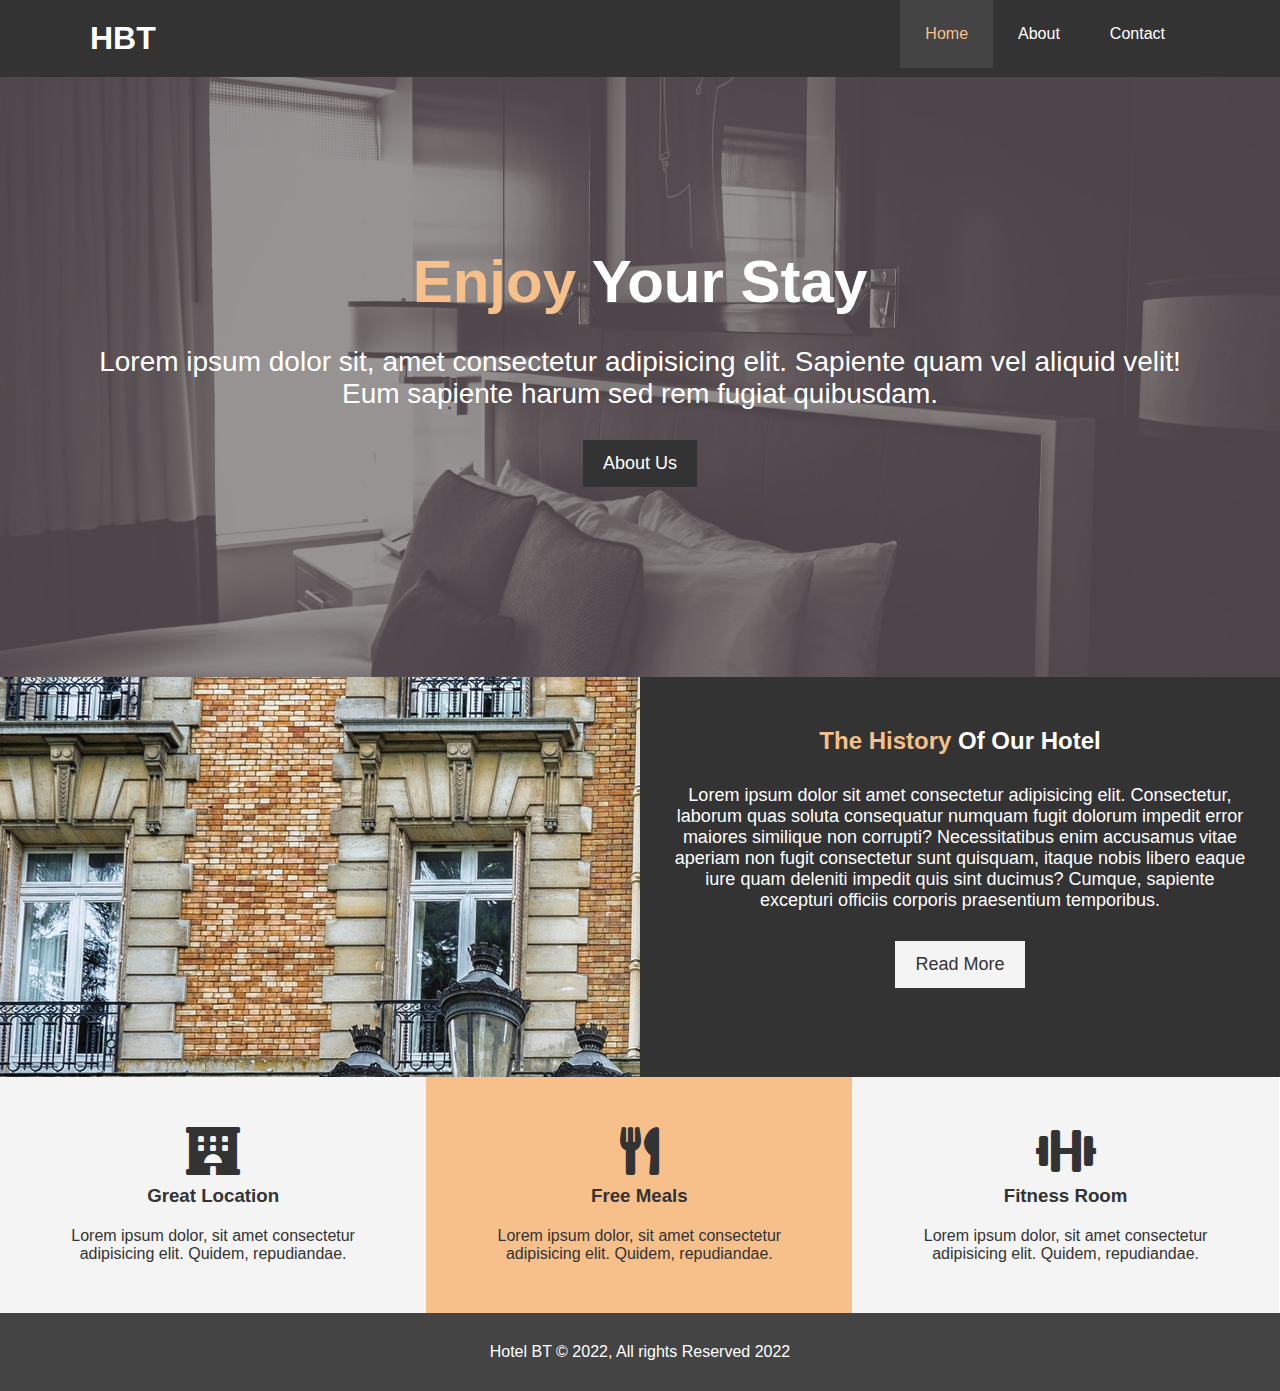
<file: index.html>
<!DOCTYPE html>
<html lang="en">
<head>
    <meta charset="UTF-8">
    <meta http-equiv="X-UA-Compatible" content="IE=edge">
    <meta name="viewport" content="width=device-width, initial-scale=1.0">
    <title> HBT - Hotel Website </title>
    <link rel="stylesheet" href="./fontawesome-free-5.15.4-web/css/all.css">
    <link rel="stylesheet" href="css/style.css">
</head>
<body>

    <!-- Start of header -->

    <header>
        <nav id="navbar">
            <div class="container">
                <h1> <a href="#"> HBT </a> </h1>
                <ul>
                    <li> <a href="index.html" class="current"> Home </a> </li>
                    <li> <a href="about.html"> About </a> </li>
                    <li> <a href="contact.html"> Contact </a> </li>
                </ul>
            </div>
        </nav>
        <!-- Start of showcase -->

        <div id="showcase">
            <div class="container">

                <div class="showcase-content">
                    <h1> <span class="text-primary"> Enjoy</span> Your Stay </h1>
                    <p>
                     Lorem ipsum dolor sit, amet consectetur adipisicing elit. Sapiente quam vel aliquid velit! Eum sapiente harum sed rem fugiat quibusdam. 
                    </p>
                    <a href="about.html" class="btn"> About Us </a>
                </div>
                
            </div>
        </div>

        <!-- End of showcase -->
    </header>

    <!-- End of header -->

    <!-- Start of Features section -->

    <div id="home-info" class="bg-dark">
        <div class="info-img"></div>
        <div class="info-content">
            <h2> <span class="text-primary"> The History</span> Of Our Hotel </h2>
            <p>
                Lorem ipsum dolor sit amet consectetur adipisicing elit. Consectetur, laborum quas soluta consequatur numquam fugit dolorum impedit error maiores similique non corrupti? Necessitatibus enim accusamus vitae aperiam non fugit consectetur sunt quisquam, itaque nobis libero eaque iure quam deleniti impedit quis sint ducimus? Cumque, sapiente excepturi officiis corporis praesentium temporibus.
            </p>

            <a href="about.html" class="btn btn-light"> Read More </a>
        </div>
    </div>

    <section id="features">
        <div class="box bg-light">
            <i class="fas fa-hotel fa-3x"></i>
            <h3>Great Location</h3>
            Lorem ipsum dolor, sit amet consectetur adipisicing elit. Quidem, repudiandae.
        </div>

        <div class="box bg-primary">
            <i class="fas fa-utensils fa-3x"></i>
            <h3>Free Meals</h3>
            Lorem ipsum dolor, sit amet consectetur adipisicing elit. Quidem, repudiandae.
        </div>

        <div class="box bg-light">
            <i class="fas fa-dumbbell fa-3x"></i>
            <h3>Fitness Room</h3>
            Lorem ipsum dolor, sit amet consectetur adipisicing elit. Quidem, repudiandae.
        </div>
    </section>

    <!-- End of Features section -->
    <div class="clr"></div>
    <!-- Start of footer -->

    <div id="main-footer">
    <p> Hotel BT &copy 2022, All rights Reserved 2022 </p>

    </div>

    <!-- End of footer -->
    
</body>
</html>
</file>
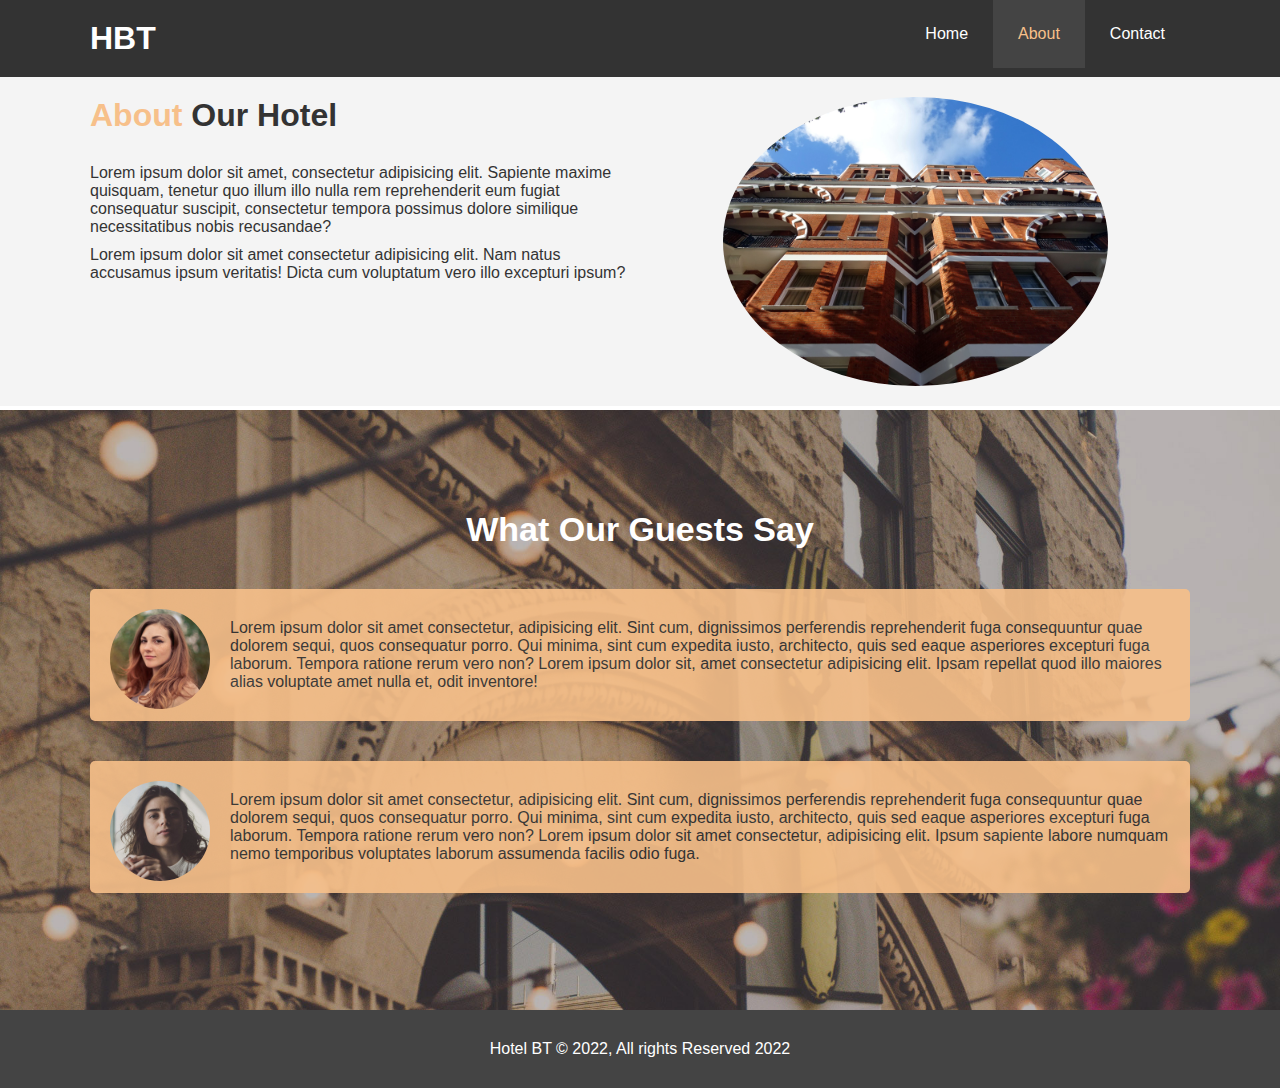
<file: about.html>
<!DOCTYPE html>
<html lang="en">
<head>
    <meta charset="UTF-8">
    <meta http-equiv="X-UA-Compatible" content="IE=edge">
    <meta name="viewport" content="width=device-width, initial-scale=1.0">
    <title> HBT - Hotel Website </title>
    <link rel="stylesheet" href="./css/style.css">
</head>
<body>

    <!-- Start of header -->

    <header>
        <nav id="navbar">
            <div class="container">
                <h1> <a href="#"> HBT </a> </h1>
                <ul>
                    <li> <a href="index.html"> Home </a> </li>
                    <li> <a href="about.html" class="current"> About </a> </li>
                    <li> <a href="contact.html"> Contact </a> </li>
                </ul>
            </div>
        </nav>
        <!-- End of header -->

        <!-- Start of about section -->

        <div id="about-info" class="bg-light">
            <div class="container">
                <div class="info-left">
                    <h1> <span class="text-primary"> About </span> Our Hotel </h1>
                    <p>Lorem ipsum dolor sit amet, consectetur adipisicing elit. Sapiente maxime quisquam, tenetur quo illum illo nulla rem reprehenderit eum fugiat consequatur suscipit, consectetur tempora possimus dolore similique necessitatibus nobis recusandae?</p>
                    <p>Lorem ipsum dolor sit amet consectetur adipisicing elit. Nam natus accusamus ipsum veritatis! Dicta cum voluptatum vero illo excepturi ipsum?</p>
                </div>

                <div class="info-right">
                    <img src="./img/photo-2.jpg" alt="our beatiful hotel"/>
                </div>
            </div>
        </div>

        <!-- End of about section -->
        <div class="clr"></div>

        <!-- -----Start of testimonial section----- -->

        <div id="testimonials">
            <div class="container">
                <h2> What Our Guests Say </h2>
                <div class="testimonial bg-primary">
                    <img src="./img/person-1.jpg" alt="Zumrad">
                    <p>Lorem ipsum dolor sit amet consectetur, adipisicing elit. Sint cum, dignissimos perferendis reprehenderit fuga consequuntur quae dolorem sequi, quos consequatur porro. Qui minima, sint cum expedita iusto, architecto, quis sed eaque asperiores excepturi fuga laborum. Tempora ratione rerum vero non? Lorem ipsum dolor sit, amet consectetur adipisicing elit. Ipsam repellat quod illo maiores alias voluptate amet nulla et, odit inventore!</p>
                </div>
                <div class="testimonial bg-primary">
                    <img src="./img/person-2.jpg" alt="Zumrad">
                    <p>Lorem ipsum dolor sit amet consectetur, adipisicing elit. Sint cum, dignissimos perferendis reprehenderit fuga consequuntur quae dolorem sequi, quos consequatur porro. Qui minima, sint cum expedita iusto, architecto, quis sed eaque asperiores excepturi fuga laborum. Tempora ratione rerum vero non? Lorem ipsum dolor sit amet consectetur, adipisicing elit. Ipsum sapiente labore numquam nemo temporibus voluptates laborum assumenda facilis odio fuga.</p>
                </div>
            </div>
        </div>

        <!-- -----Start of testimonial section----- -->
        <!-- Start of footer -->

    <div id="main-footer">
        <p> Hotel BT &copy 2022, All rights Reserved 2022 </p>
    
        </div>
    
        <!-- End of footer -->
    
</body>
</html>
</file>
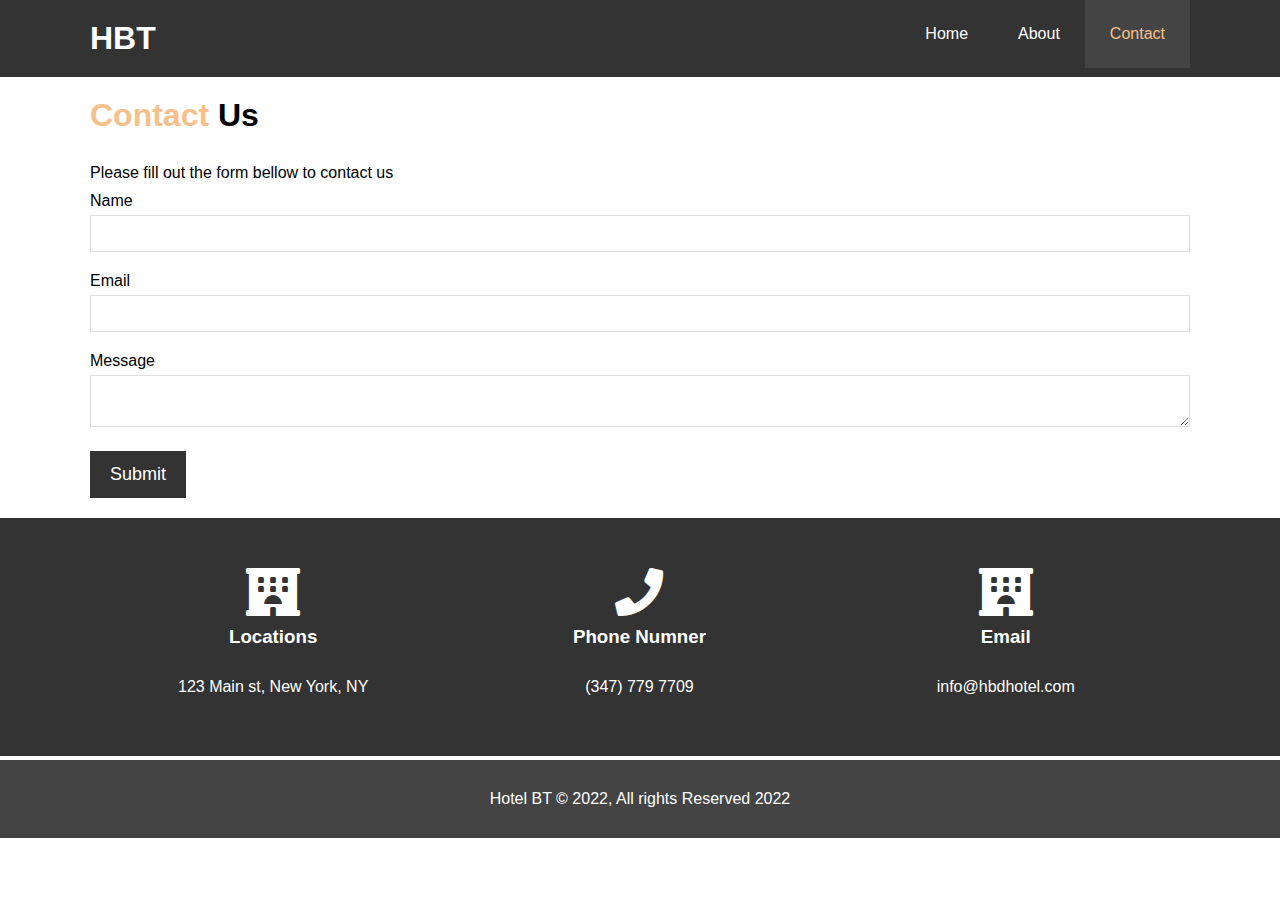
<file: contact.html>
<!DOCTYPE html>
<html lang="en">
<head>
    <meta charset="UTF-8">
    <meta http-equiv="X-UA-Compatible" content="IE=edge">
    <meta name="viewport" content="width=device-width, initial-scale=1.0">
    <title> HBT - Hotel Website </title>
    <link rel="stylesheet" href="./fontawesome-free-5.15.4-web/css/all.min.css">
    <link rel="stylesheet" href="/fontawesome-free-5.15.4-web/css/all.css">
    <link rel="stylesheet" href="./css/style.css">
</head>
<body>

    <!-- Start of header -->

    <header>
        <nav id="navbar">
            <div class="container">
                <h1> <a href="#"> HBT </a> </h1>
                <ul>
                    <li> <a href="index.html"> Home </a> </li>
                    <li> <a href="about.html"> About </a> </li>
                    <li> <a href="contact.html" class="current"> Contact </a> </li>
                </ul>
            </div>
        </nav>
        <!-- End of header -->


            <!-- ========= End of contact-form ========= -->
            <section id="contact-form">
                <div class="container">
                    <h1> <span class="text-primary">Contact</span> Us </h1>
                    <p>Please fill out the form bellow to contact us</p>

                    <form action="#">

                        <div class="form-group">
                            <label for="name">Name</label>
                            <input type="text" id="name" name="name">
                        </div>

                        <div class="form-group">
                            <label for="email">Email</label>
                            <input type="text" id="email" name="email">
                        </div>
            
                        <div class="form-group">
                            <label for="message">Message</label>
                            <textarea name="message" id="message"></textarea>
                        </div>

                        <button class="btn">Submit</button>

                    </form>
                </div>
            </section>

        <!-- ========= End of contact-form ========= -->

        <!-- ========= End of contact-form ========= --> 

          
        <section id="contact-info" class="bg-dark">
            <div class="container">
              <div class="box">
                <i class="fas fa-hotel fa-3x"></i>
                <h3>Locations</h3>
                <p>
                  123 Main st, New York, NY
                </p>
              </div>
              <div class="box">
                <i class="fas fa-phone fa-3x"></i>
                <h3>Phone Numner</h3>
                <p>
                  (347) 779 7709
                </p>
              </div>
              <div class="box">
                <i class="fas fa-hotel fa-3x"></i>
                <h3>Email</h3>
                <p>
                  info@hbdhotel.com
                </p>
              </div>
            </div>
          </section>

        <!-- ========= End of contact-form ========= --> 

            <div class="clr"></div>
        <!-- Start of footer -->

    <div id="main-footer">
        <p> Hotel BT &copy 2022, All rights Reserved 2022 </p>
    
        </div>
    
        <!-- End of footer -->
    
</body>
</html>
</file>
<file: css/style.css>
/* RESET */

* {
    margin: 0;
    padding: 0;
    box-sizing: border-box;
}

/* Main Styling */

html, body {
    font-family: sans-serif;
}

a {
    text-decoration: none;
    color: #333;
}

h1, h2, h3 {
    padding-bottom: 20px;
}

p {
    margin: 10px 0;
}

/* Start of header styling */

#navbar {
    background-color: #333;
    color: #fff;
    overflow: auto;
  }
  
  #navbar a {
    color: #fff;
  }
  #navbar h1 {
    float: left;
    padding-top: 20px;
  }
  
  #navbar ul {
    float: right;
    list-style: none;
  }
  
  #navbar ul li {
    float: left;
  }
  
  #navbar ul li a {
    display: inline-block;
    padding: 25px;
  }
  
  #navbar ul li a:hover,
  #navbar ul li a.current {
    background-color: #444;
    color: #f7c08a;
  }
  
  .container {
    max-width: 1100px;
    margin: auto;
  }
/* End of header styling */

.text-primary {
  color: #f7c08a;
}

.lead {
  font-size: 18px;
}

.btn {
  display: inline-block;
  background-color: #333;
  color: #fff;
  font-size: 18px;
  padding: 13px 20px;
  border: none;
  cursor: pointer;
}

.btn:hover {
  background-color: #f7c08a;
  color: #333;
}

.btn-light {
  background-color: #f4f4f4;
  color: #333;
}

.btn-dark {
  background-color: #333;
  color: #fff;
}

.bg-dark {
  background-color: #333;
  color: #fff;
}

.bg-light {
  background-color: #f4f4f4;
  color: #333;
}

.bg-primary {
  background-color: #f7c08a;
  color: #333;
}

.clr {
  clear: both;
}

/* End ofGeneral styling */

/* <!-- Start of showcase --> */

#showcase {
  background-image: url('../img/showcase.jpg');
  background-repeat: no-repeat;
  background-position: center;
  background-size: cover;
  height: 600px;
}

#showcase .showcase-content {
  text-align: center;
  color: #fff;
  padding-top: 170px;
}

#showcase h1 {
  font-size: 60px;
}

#showcase p {
  font-size: 28px;
  padding-bottom: 20px;
}

/* <!-- End of showcase --> */

/* Start of section */

#home-info {
  height: 400px;
}

#home-info .info-img {
  float: left;
  width: 50%;
  background-image: url('../img/photo-1.jpg');
  height: 100%;
}

#home-info .info-content {
  float: right;
  width: 50%;
  text-align: center;
  padding: 50px 30px;
}

#home-info .info-content p {
  font-size: 18px;
  padding-bottom: 20px;
}

/* End of section */

/* <!-- Start of Features section --> */

.box {
  width: 33.3%;
  float: left;
  padding: 50px;
  text-align: center;
}

.box i {
  margin-bottom: 10px;
}

/* <!-- End of Features section --> */

/* Strat of footer */

#main-footer {
  text-align: center;
  background-color: #444;
  color: #fff;
  padding: 20px;
}

/* End of footer */

/* ========== <!-- Start of about section --> ==========*/

#about-info {
  padding: 20px 0;
  display: inline-block;
  width: 100%;
}

#about-info .info-right {
  float: right;
  width: 50%;
  min-height: 100%;
}

#about-info .info-right img {
  display: block;
  margin: auto;
  width: 70%;
  border-radius: 50%;
}

#about-info .info-left {
  float: left;
  width: 50%;
  min-height: 50%;
}
/* ========== <!-- End of about section --> ==========*/

/* Start of testimonial sectiomn */

#testimonials {
  height: 600px;
  padding-top: 100px;
  background-image: url("../img/test-bg.jpg");
  background-repeat: no-repeat;
  background-size: cover;
}

#testimonials h2 {
  color: #fff;
  padding-bottom: 40px;
  text-align: center;
  font-size: 34px;
}

#testimonials .testimonial {
  padding: 20px;
  margin-bottom: 40px;
  border-radius: 5px;
  opacity: 0.9;
}

#testimonials .testimonial img {
  width: 100px;
  float: left;
  margin-right: 20px;
  border-radius: 50%;
}

/* End of testimonial sectiomn */


/* <!-- ========= Start of contact-form ========= --> */

#contact-info {
  display: inline-block;
  width: 100%;
}
#contact-form {
  padding: 20px 0;
}

#contact-form h1 {
  font-size: 32px;
}

#contact-form .form-group {
  margin-bottom: 20px;
}

#contact-form label {
  display: block;
  margin-bottom: 5px;
}

#contact-form input, #contact-form textarea {
  width: 100%;
  padding: 10px;
  border: 1px solid #ddd;
}

/* <!-- ========= End of contact-form ========= --> */

/* <!-- ========= Start of contact-info ========= --> */


/* <!-- ========= End of contact-info ========= --> */
</file>
